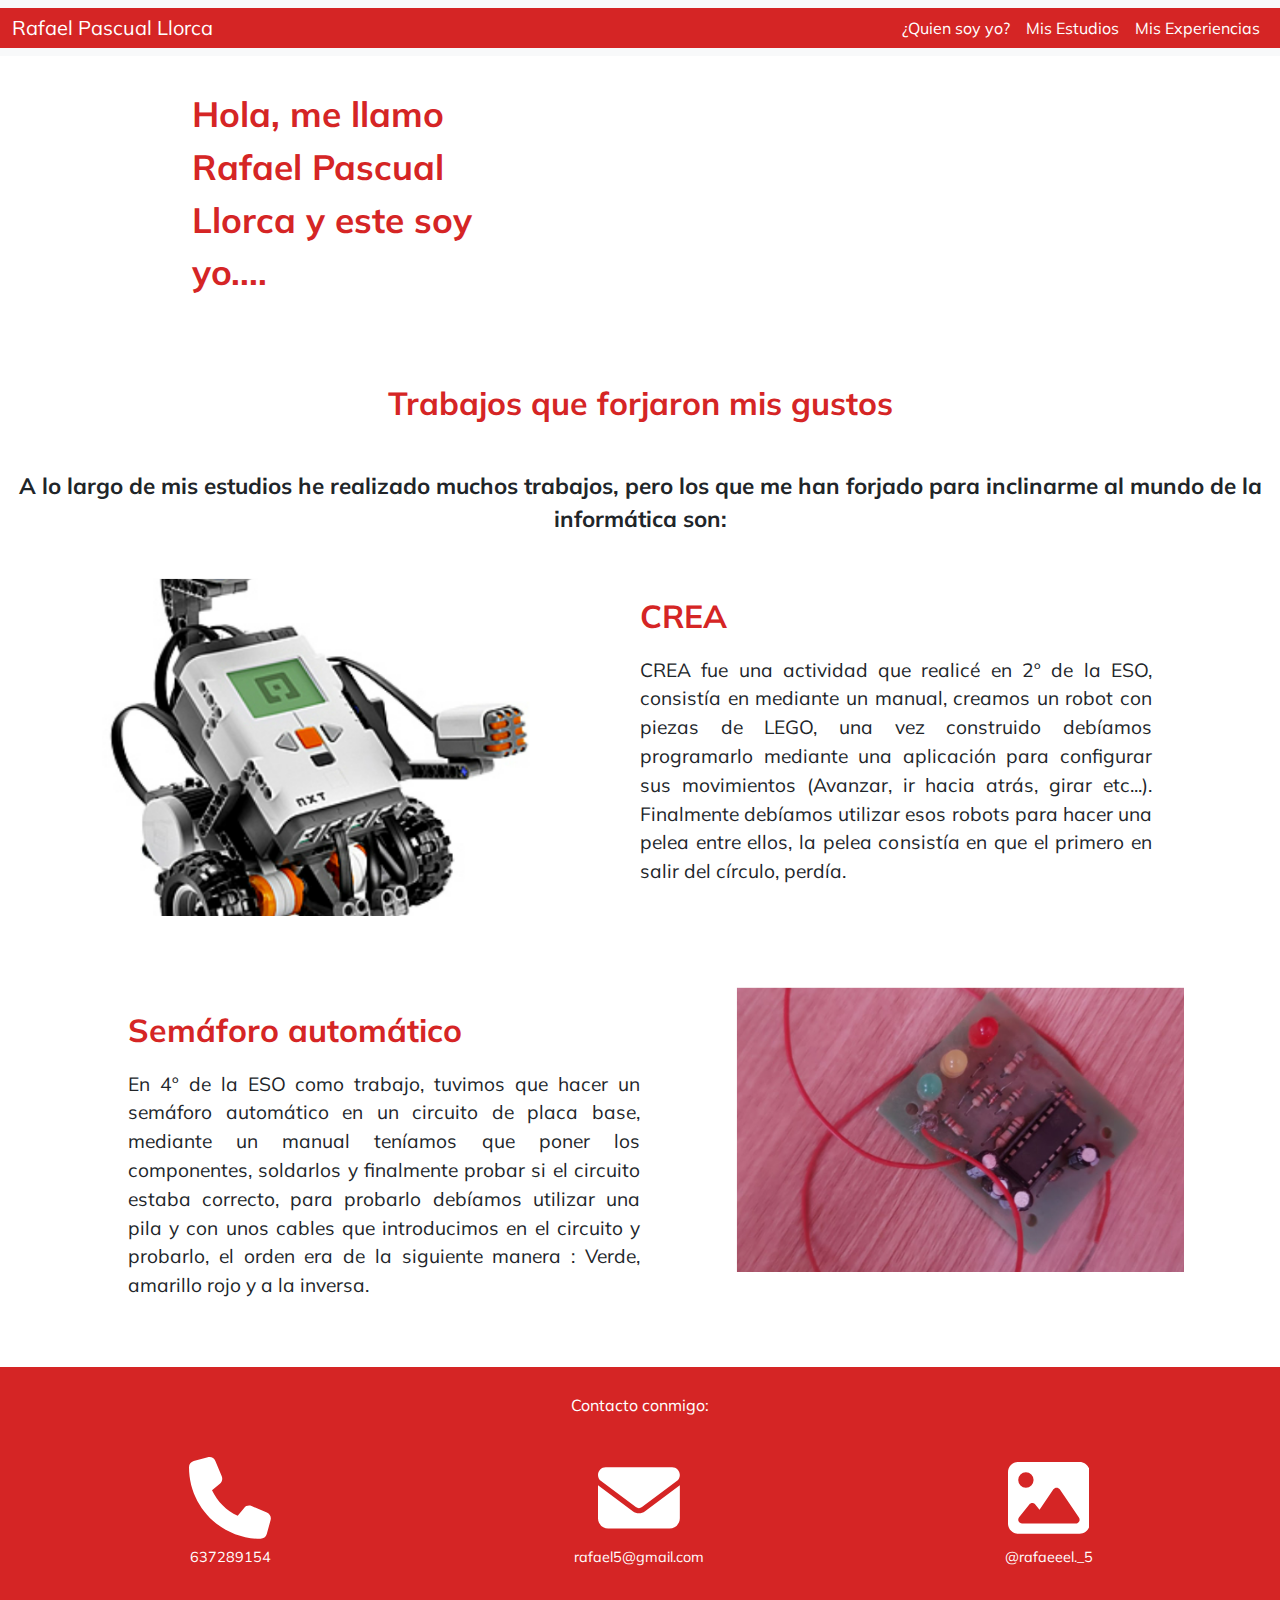
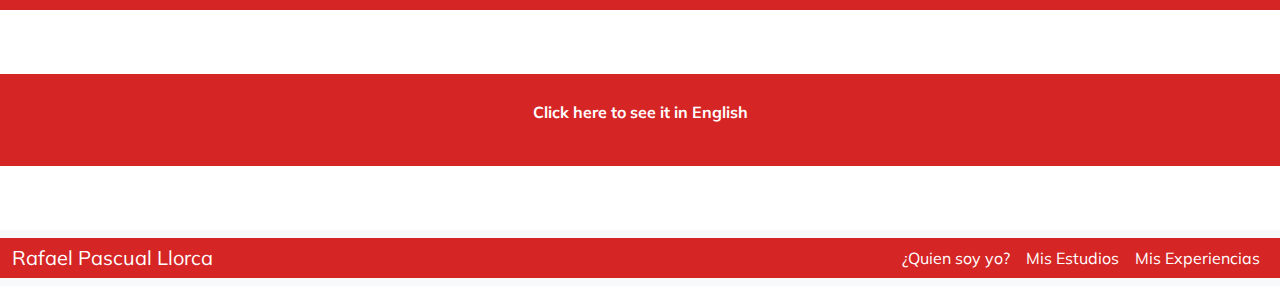
<file: index.html>
<!DOCTYPE html>
<html lang="en">
<head>
    <meta charset="UTF-8">
    <meta name="viewport" content="width=device-width, initial-scale=1.0">
    <title>Rafael Pascual Llorca</title>
    <link href="https://cdn.jsdelivr.net/npm/bootstrap@5.3.3/dist/css/bootstrap.min.css" rel="stylesheet" integrity="sha384-QWTKZyjpPEjISv5WaRU9OFeRpok6YctnYmDr5pNlyT2bRjXh0JMhjY6hW+ALEwIH" crossorigin="anonymous">
    <link rel="stylesheet" href="./css/estils.css">
    <link rel="icon" href="./img/imatge_1.png">
</head>
<body>
    <script src="https://cdn.jsdelivr.net/npm/bootstrap@5.3.3/dist/js/bootstrap.bundle.min.js" integrity="sha384-YvpcrYf0tY3lHB60NNkmXc5s9fDVZLESaAA55NDzOxhy9GkcIdslK1eN7N6jIeHz" crossorigin="anonymous"></script>
    <section class="navegacion">
        <nav class="navbar navbar-expand-lg bg-body-tertiary">
            <div class="container-fluid" id="navegacion">
              <a class="navbar-brand" href="./index.html" id="rafa">Rafael Pascual Llorca</a>
              <button class="navbar-toggler" type="button" data-bs-toggle="collapse" data-bs-target="#navbarNavAltMarkup" aria-controls="navbarNavAltMarkup" aria-expanded="false" aria-label="Toggle navigation">
                <span class="navbar-toggler-icon"></span>
              </button>
              <div id="navegacion_secundaria">
                <div class="collapse navbar-collapse" id="navbarNavAltMarkup">
                    <div class="navbar-nav">
                      <a class="nav-link active" aria-current="page" href="./index.html" id="inicio">¿Quien soy yo?</a>
                      <a class="nav-link" href="./view/estudis.html" id="estudios">Mis Estudios</a>
                      <a class="nav-link" href="./view/experiencia.html" id="experiencia">Mis Experiencias</a>
                    </div>
                </div>
              </div>
            </div>
        </nav>
    </section>
    <section class="introduccion">
        <div class="intro_1">
            <p class="soyrafa"><strong>Hola, me llamo Rafael Pascual Llorca y este soy yo....</strong></p>
        </div>
        <div class="intro_2">
            <iframe src="https://www.youtube.com/embed/xoR4dw8NJAI" title="Video de presentación" frameborder="0" allow="accelerometer; autoplay; clipboard-write; encrypted-media; gyroscope; picture-in-picture; web-share" referrerpolicy="strict-origin-when-cross-origin" allowfullscreen class="video"></iframe>
        </div>
    </section>
    <section class="gustos">
        <p class="titulo"><strong>Trabajos que forjaron mis gustos</strong></p>
        <p class="descripcion"><strong>A lo largo de mis estudios he realizado muchos trabajos, pero los que me han forjado para inclinarme al mundo de la informática son:</strong></p>
        <div class="flex">
            <article class="gustos_1">
                <img src="./img/imatge_2.png" alt="Imagen no disponible" class="imagen">
            </article>
            <article class="gustos_2">
                <p class="titgustos"><strong>CREA</strong></p>
                <p class="txtgustos">CREA fue una actividad que realicé en 2º de la ESO, consistía en mediante un manual, creamos un robot con piezas de LEGO, una vez construido debíamos programarlo mediante una aplicación para configurar sus movimientos (Avanzar, ir hacia atrás, girar etc...). Finalmente debíamos  utilizar esos robots para hacer una pelea entre ellos, la pelea consistía en que el primero en salir del círculo, perdía.</p>
            </article>
        </div>
        <div class="flexup">
            <article class="gustos_3">
                <p class="titgustos"><strong>Semáforo automático</strong></p>
                <p class="txtgustos">En 4º de la ESO como trabajo, tuvimos que hacer un semáforo automático en un circuito de placa base, mediante un manual teníamos que poner los componentes, soldarlos y finalmente probar si el circuito estaba correcto, para probarlo debíamos utilizar una pila y con unos cables que introducimos en el circuito y probarlo, el orden era de la siguiente manera : Verde, amarillo rojo y a la inversa.</p>
            </article>
            <article class="gustos_4">
                <img src="./img/imatge_3.png" alt="Imagen no disponible" class="imagen">
            </article>
        </div>
    </section>
    <section class="fondorojo">
        <p class="txtblanc">Contacto conmigo:</p>
        <div class="contacto">
            <div class="cnt">
                <div class="cnt_1">
                    <svg xmlns="http://www.w3.org/2000/svg" viewBox="0 0 512 512" class="icono"><!--!Font Awesome Free 6.5.2 by @fontawesome - https://fontawesome.com License - https://fontawesome.com/license/free Copyright 2024 Fonticons, Inc.--><path fill="#ffffff" d="M164.9 24.6c-7.7-18.6-28-28.5-47.4-23.2l-88 24C12.1 30.2 0 46 0 64C0 311.4 200.6 512 448 512c18 0 33.8-12.1 38.6-29.5l24-88c5.3-19.4-4.6-39.7-23.2-47.4l-96-40c-16.3-6.8-35.2-2.1-46.3 11.6L304.7 368C234.3 334.7 177.3 277.7 144 207.3L193.3 167c13.7-11.2 18.4-30 11.6-46.3l-40-96z"/></svg>
                </div>
                <div class="cnt_2">
                    <p>637289154</p>
                </div>
            </div>
            <div class="cnt">
                <div class="cnt_1">
                    <svg xmlns="http://www.w3.org/2000/svg" viewBox="0 0 512 512" class="icono"><!--!Font Awesome Free 6.5.2 by @fontawesome - https://fontawesome.com License - https://fontawesome.com/license/free Copyright 2024 Fonticons, Inc.--><path fill="#ffffff" d="M48 64C21.5 64 0 85.5 0 112c0 15.1 7.1 29.3 19.2 38.4L236.8 313.6c11.4 8.5 27 8.5 38.4 0L492.8 150.4c12.1-9.1 19.2-23.3 19.2-38.4c0-26.5-21.5-48-48-48H48zM0 176V384c0 35.3 28.7 64 64 64H448c35.3 0 64-28.7 64-64V176L294.4 339.2c-22.8 17.1-54 17.1-76.8 0L0 176z"/></svg>
                </div>
                <div class="cnt_2">
                    <p>rafael5@gmail.com</p>
                </div>
            </div>
            <div class="cnt">
                <div class="cnt_1">
                    <svg xmlns="http://www.w3.org/2000/svg" viewBox="0 0 512 512" class="icono"><!--!Font Awesome Free 6.5.2 by @fontawesome - https://fontawesome.com License - https://fontawesome.com/license/free Copyright 2024 Fonticons, Inc.--><path fill="#ffffff" d="M0 96C0 60.7 28.7 32 64 32H448c35.3 0 64 28.7 64 64V416c0 35.3-28.7 64-64 64H64c-35.3 0-64-28.7-64-64V96zM323.8 202.5c-4.5-6.6-11.9-10.5-19.8-10.5s-15.4 3.9-19.8 10.5l-87 127.6L170.7 297c-4.6-5.7-11.5-9-18.7-9s-14.2 3.3-18.7 9l-64 80c-5.8 7.2-6.9 17.1-2.9 25.4s12.4 13.6 21.6 13.6h96 32H424c8.9 0 17.1-4.9 21.2-12.8s3.6-17.4-1.4-24.7l-120-176zM112 192a48 48 0 1 0 0-96 48 48 0 1 0 0 96z"/></svg>
                </div>
                <div class="cnt_2">
                    <p>@rafaeeel._5</p>
                </div>
            </div>
        </div>
    </section>
    <section class="fondorojo">
        <a href="./view/en/index_en.html" class="link"><strong>Click here to see it in English</p></strong></a> 
    </section>
    <footer class="navegacion">
        <nav class="navbar navbar-expand-lg bg-body-tertiary">
            <div class="container-fluid" id="navegacion">
              <a class="navbar-brand" href="./index.html" id="rafa">Rafael Pascual Llorca</a>
              <button class="navbar-toggler" type="button" data-bs-toggle="collapse" data-bs-target="#navbarNavAltMarkup" aria-controls="navbarNavAltMarkup" aria-expanded="false" aria-label="Toggle navigation">
                <span class="navbar-toggler-icon"></span>
              </button>
              <div id="navegacion_secundaria">
                <div class="collapse navbar-collapse" id="navbarNavAltMarkup">
                    <div class="navbar-nav">
                      <a class="nav-link active" aria-current="page" href="./index.html" id="inicio">¿Quien soy yo?</a>
                      <a class="nav-link" href="./view/estudis.html" id="estudios">Mis Estudios</a>
                      <a class="nav-link" href="./view/experiencia.html" id="experiencia">Mis Experiencias</a>
                    </div>
                </div>
              </div>
            </div>
        </nav>
    </footer>
</body>
</html>
</file>
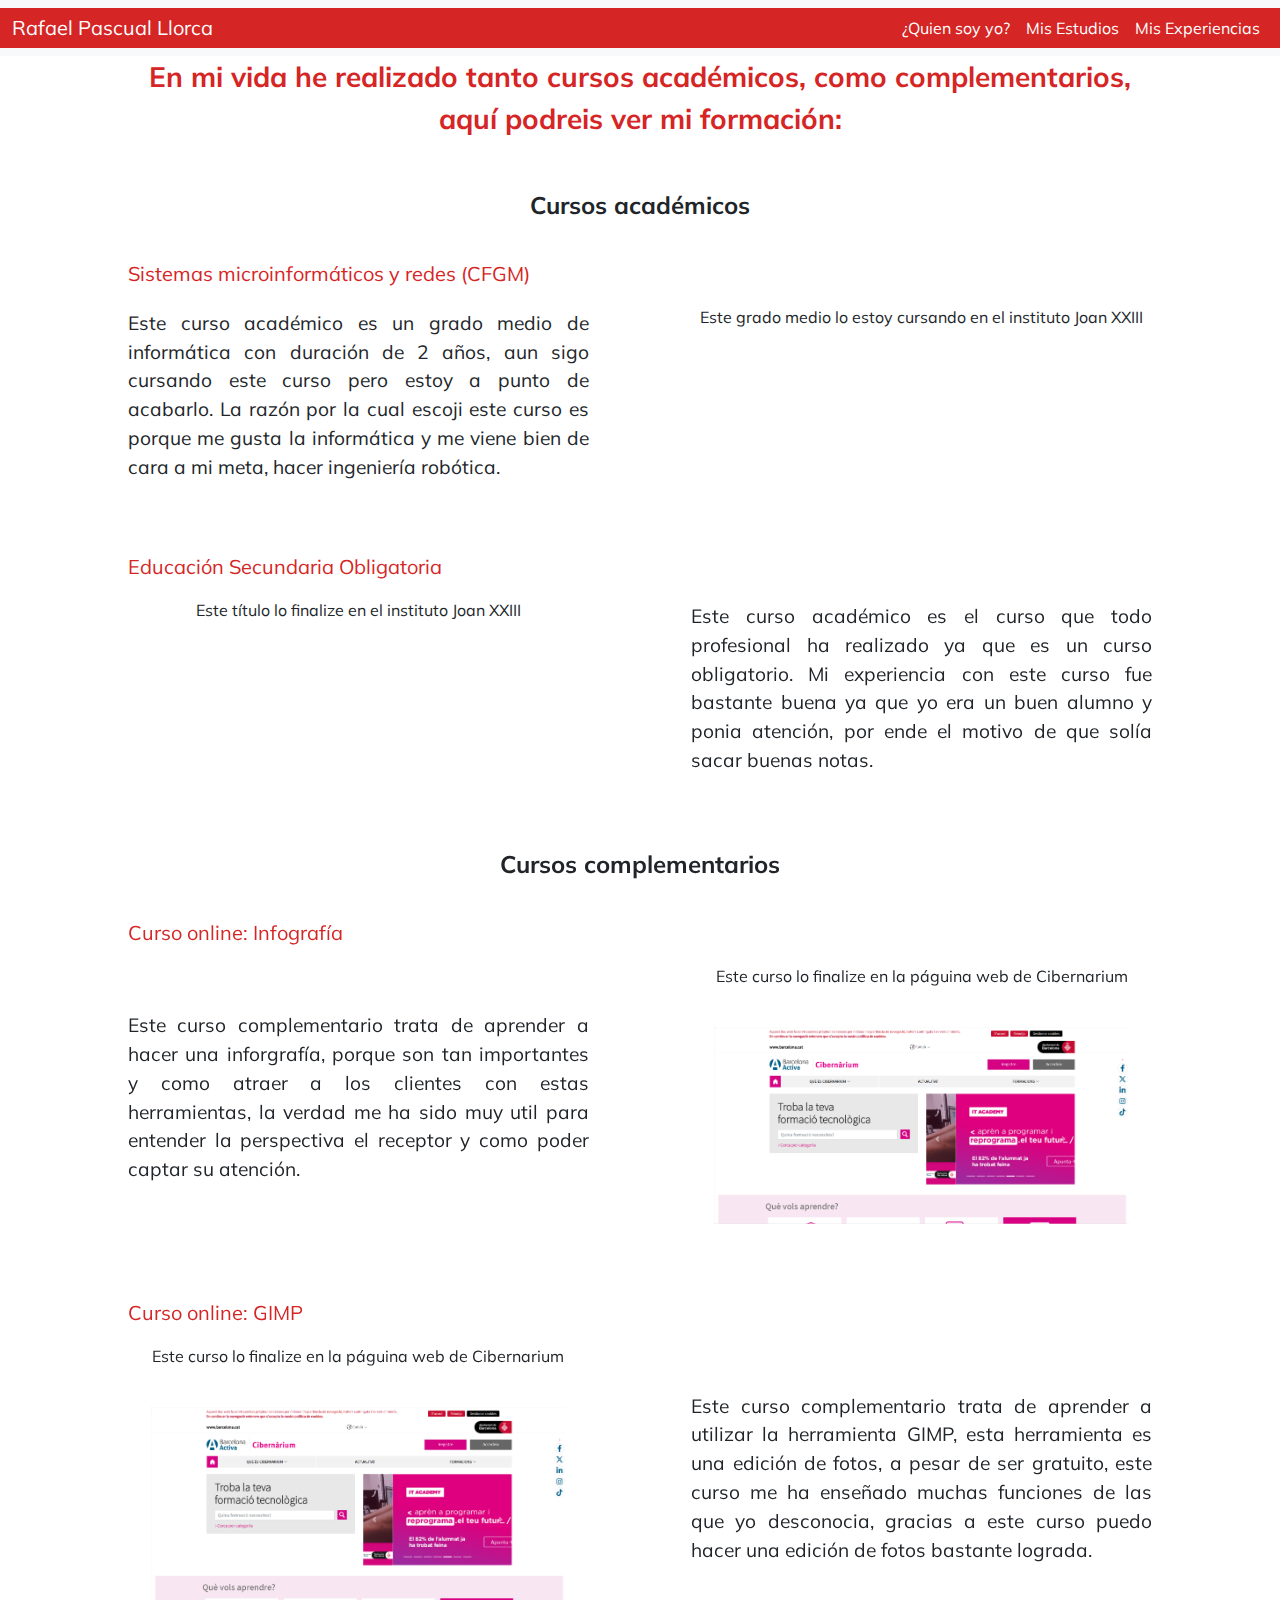
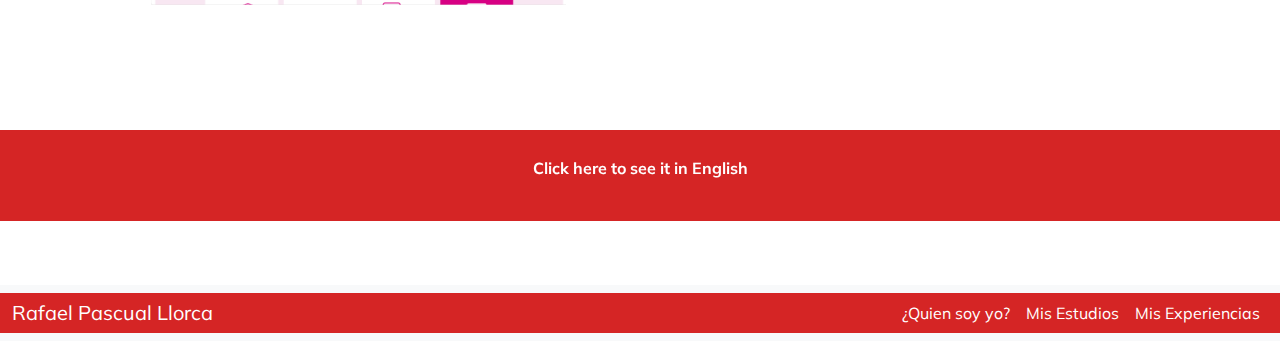
<file: view/estudis.html>
<!DOCTYPE html>
<html lang="en">
<head>
    <meta charset="UTF-8">
    <meta name="viewport" content="width=device-width, initial-scale=1.0">
    <title>Estudios</title>
    <link href="https://cdn.jsdelivr.net/npm/bootstrap@5.3.3/dist/css/bootstrap.min.css" rel="stylesheet" integrity="sha384-QWTKZyjpPEjISv5WaRU9OFeRpok6YctnYmDr5pNlyT2bRjXh0JMhjY6hW+ALEwIH" crossorigin="anonymous">
    <link rel="stylesheet" href="../css/estils.css">
    <link rel="icon" href="../img/imatge_1.png">
</head>
<body>
    <script src="https://cdn.jsdelivr.net/npm/bootstrap@5.3.3/dist/js/bootstrap.bundle.min.js" integrity="sha384-YvpcrYf0tY3lHB60NNkmXc5s9fDVZLESaAA55NDzOxhy9GkcIdslK1eN7N6jIeHz" crossorigin="anonymous"></script>
    <section class="navegacion">
        <nav class="navbar navbar-expand-lg bg-body-tertiary">
            <div class="container-fluid" id="navegacion">
              <a class="navbar-brand" href="../index.html" id="rafa">Rafael Pascual Llorca</a>
              <button class="navbar-toggler" type="button" data-bs-toggle="collapse" data-bs-target="#navbarNavAltMarkup" aria-controls="navbarNavAltMarkup" aria-expanded="false" aria-label="Toggle navigation">
                <span class="navbar-toggler-icon"></span>
              </button>
              <div id="navegacion_secundaria">
                <div class="collapse navbar-collapse" id="navbarNavAltMarkup">
                    <div class="navbar-nav">
                      <a class="nav-link active" aria-current="page" href="../index.html" id="inicio">¿Quien soy yo?</a>
                      <a class="nav-link" href="../view/estudis.html" id="estudios">Mis Estudios</a>
                      <a class="nav-link" href="../view/experiencia.html" id="experiencia">Mis Experiencias</a>
                    </div>
                </div>
              </div>
            </div>
        </nav>
    </section>
    <section class="estudios">
          <p class="introestudios"><strong>En mi vida he realizado tanto cursos académicos, como complementarios, aquí podreis ver mi formación:</strong></p>
          <div class="academicos">
            <p class="cursos"><strong>Cursos académicos</strong></p>
            <p class="cursos_2">Sistemas microinformáticos y redes (CFGM)</p>
            <div class="smx">
              <div class="smx_1">
              <p>Este curso académico es un grado medio de informática con duración de 2 años, aun sigo cursando este curso pero estoy a punto de acabarlo. La razón por la cual escoji este curso es porque me gusta la informática y me viene bien de cara a mi meta, hacer ingeniería robótica.</p>
              </div>
              <div class="smx_2">
                <p>Este grado medio lo estoy cursando en el instituto Joan XXIII</p>
                <div>
                  <iframe src="https://www.google.com/maps/embed?pb=!1m18!1m12!1m3!1d2995.1128636251724!2d2.1047222755977004!3d41.34990049832023!2m3!1f0!2f0!3f0!3m2!1i1024!2i768!4f13.1!3m3!1m2!1s0x12a498d64bd023fd%3A0x26089fc39cb352a3!2sJesuitas%20Bellvitge%20-%20Centro%20de%20Estudios%20Joan%20XXIII!5e0!3m2!1sca!2ses!4v1714637153786!5m2!1sca!2ses" class="mapsjoan23" style="border:0;" allowfullscreen="" loading="lazy" referrerpolicy="no-referrer-when-downgrade"></iframe>
                </div>
              </div>
            </div>
          </div>
          <p class="cursos_2">Educación Secundaria Obligatoria</p>
          <div class="eso">
            <div class="eso_1">
              <p>Este título lo finalize en el instituto Joan XXIII</p>
              <div>
                <iframe src="https://www.google.com/maps/embed?pb=!1m18!1m12!1m3!1d2995.1128636251724!2d2.1047222755977004!3d41.34990049832023!2m3!1f0!2f0!3f0!3m2!1i1024!2i768!4f13.1!3m3!1m2!1s0x12a498d64bd023fd%3A0x26089fc39cb352a3!2sJesuitas%20Bellvitge%20-%20Centro%20de%20Estudios%20Joan%20XXIII!5e0!3m2!1sca!2ses!4v1714637153786!5m2!1sca!2ses" class="mapsjoan23" style="border:0;" allowfullscreen="" loading="lazy" referrerpolicy="no-referrer-when-downgrade"></iframe>
              </div>
            </div>
            <div class="eso_2">
              <p>Este curso académico es el curso que todo profesional ha realizado ya que es un curso obligatorio. Mi experiencia con este curso fue bastante buena ya que yo era un buen alumno y ponia atención, por ende el motivo de que solía sacar buenas notas.</p>
            </div>
          </div>
          <div class="complementarios">
            <p class="cursos"><strong>Cursos complementarios</strong></p>
            <p class="cursos_2">Curso online: Infografía</p>
            <div class="infografia">
              <div class="infografia_1">
                <p>Este curso complementario trata de aprender a hacer una inforgrafía, porque son tan importantes y como atraer a los clientes con estas herramientas, la verdad me ha sido muy util para entender la perspectiva el receptor y como poder captar su atención.</p>
              </div>
              <div class="infografia_2">
                <p>Este curso lo finalize en la páguina web de Cibernarium</p>
                <div class="cibernaruim">
                  <a href="https://cibernarium.barcelonactiva.cat/" target="_blank"><img src="../img/imatge_4.png" alt="No disponible" class="imgciber"></a>
                </div>
              </div>
            </div>
          </div>
          <p class="cursos_2">Curso online: GIMP</p>
          <div class="gimp">
            <div class="gimp_1">
              <p>Este curso lo finalize en la páguina web de Cibernarium</p>
              <div class="cibernaruim">
                <a href="https://cibernarium.barcelonactiva.cat/" target="_blank"><img src="../img/imatge_4.png" alt="No disponible" class="imgciber"></a>
              </div>
            </div>
            <div class="gimp_2">
              <p>Este curso complementario trata de aprender a utilizar la herramienta GIMP, esta herramienta es una edición de fotos, a pesar de ser gratuito, este curso me ha enseñado muchas funciones de las que yo desconocia, gracias a este curso puedo hacer una edición de fotos bastante lograda.</p>
            </div>
          </div>
    </section>
    <section class="fondorojo">
      <a href="../view/en/education.html" class="link"><strong>Click here to see it in English</p></strong></a> 
  </section>
  <footer class="navegacion">
    <nav class="navbar navbar-expand-lg bg-body-tertiary">
        <div class="container-fluid" id="navegacion">
          <a class="navbar-brand" href="../index.html" id="rafa">Rafael Pascual Llorca</a>
          <button class="navbar-toggler" type="button" data-bs-toggle="collapse" data-bs-target="#navbarNavAltMarkup" aria-controls="navbarNavAltMarkup" aria-expanded="false" aria-label="Toggle navigation">
            <span class="navbar-toggler-icon"></span>
          </button>
          <div id="navegacion_secundaria">
            <div class="collapse navbar-collapse" id="navbarNavAltMarkup">
                <div class="navbar-nav">
                  <a class="nav-link active" aria-current="page" href="../index.html" id="inicio">¿Quien soy yo?</a>
                  <a class="nav-link" href="../view/estudis.html" id="estudios">Mis Estudios</a>
                  <a class="nav-link" href="../view/experiencia.html" id="experiencia">Mis Experiencias</a>
                </div>
            </div>
          </div>
        </div>
    </nav>
  </footer>
</body>
</html>
</file>
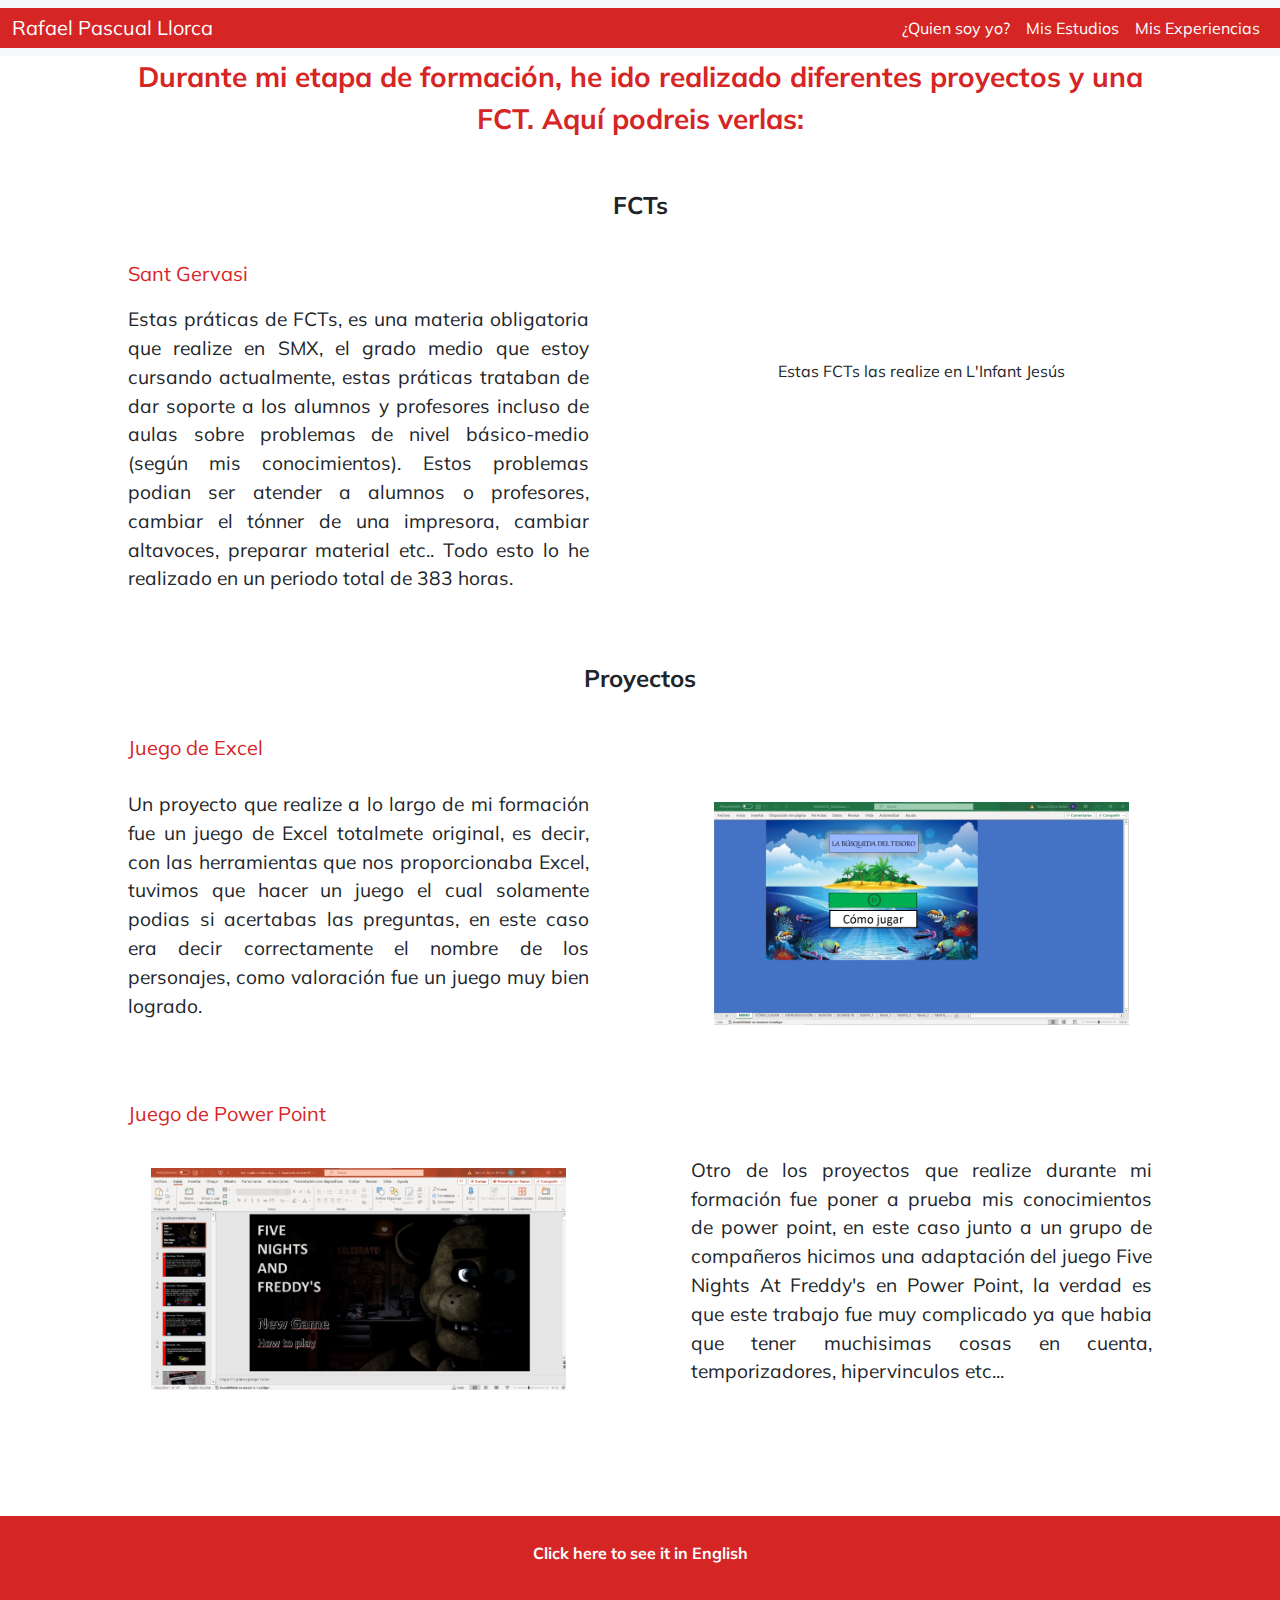
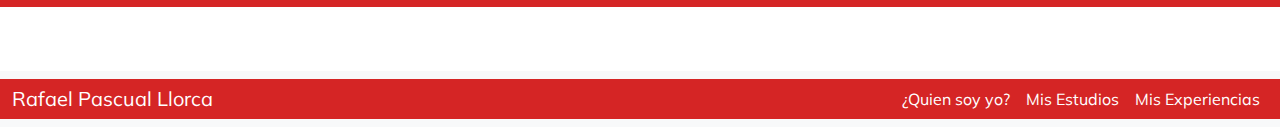
<file: view/experiencia.html>
<!DOCTYPE html>
<html lang="en">
<head>
    <meta charset="UTF-8">
    <meta name="viewport" content="width=device-width, initial-scale=1.0">
    <title>Experiencias</title>
    <link href="https://cdn.jsdelivr.net/npm/bootstrap@5.3.3/dist/css/bootstrap.min.css" rel="stylesheet" integrity="sha384-QWTKZyjpPEjISv5WaRU9OFeRpok6YctnYmDr5pNlyT2bRjXh0JMhjY6hW+ALEwIH" crossorigin="anonymous">
    <link rel="stylesheet" href="../css/estils.css">
    <link rel="icon" href="../img/imatge_1.png">
</head>
<body>
    <script src="https://cdn.jsdelivr.net/npm/bootstrap@5.3.3/dist/js/bootstrap.bundle.min.js" integrity="sha384-YvpcrYf0tY3lHB60NNkmXc5s9fDVZLESaAA55NDzOxhy9GkcIdslK1eN7N6jIeHz" crossorigin="anonymous"></script>
    <section class="navegacion">
        <nav class="navbar navbar-expand-lg bg-body-tertiary">
            <div class="container-fluid" id="navegacion">
              <a class="navbar-brand" href="../index.html" id="rafa">Rafael Pascual Llorca</a>
              <button class="navbar-toggler" type="button" data-bs-toggle="collapse" data-bs-target="#navbarNavAltMarkup" aria-controls="navbarNavAltMarkup" aria-expanded="false" aria-label="Toggle navigation">
                <span class="navbar-toggler-icon"></span>
              </button>
              <div id="navegacion_secundaria">
                <div class="collapse navbar-collapse" id="navbarNavAltMarkup">
                    <div class="navbar-nav">
                      <a class="nav-link active" aria-current="page" href="../index.html" id="inicio">¿Quien soy yo?</a>
                      <a class="nav-link" href="../view/estudis.html" id="estudios">Mis Estudios</a>
                      <a class="nav-link" href="../view/experiencia.html" id="experiencia">Mis Experiencias</a>
                    </div>
                </div>
              </div>
            </div>
        </nav>
    </section>
    <section class="estudios">
          <p class="introestudios"><strong>Durante mi etapa de formación, he ido realizado diferentes proyectos y una FCT. Aquí podreis verlas:</strong></p>
          <div class="academicos">
            <p class="cursos"><strong>FCTs</strong></p>
            <p class="cursos_2">Sant Gervasi</p>
            <div class="smx">
              <div class="smx_1">
              <p>Estas práticas de FCTs, es una materia obligatoria que realize en SMX, el grado medio que estoy cursando actualmente, estas práticas trataban de dar soporte a los alumnos y profesores  incluso de aulas sobre problemas de nivel básico-medio (según mis conocimientos). Estos problemas podian ser atender a alumnos o profesores, cambiar el tónner de una impresora, cambiar altavoces, preparar material etc.. Todo esto lo he realizado en un periodo total de 383 horas.</p>
              </div>
              <div class="smx_2">
                <p>Estas FCTs las realize en L'Infant Jesús</p>
                <div>
                    <iframe src="https://www.google.com/maps/embed?pb=!1m18!1m12!1m3!1d2992.9537312540047!2d2.1470491758073367!3d41.396811171298665!2m3!1f0!2f0!3f0!3m2!1i1024!2i768!4f13.1!3m3!1m2!1s0x12a4a29ebbc0255f%3A0xed736df3f5ec3ccd!2sJesu%C3%AFtes%20Sant%20Gervasi%20-%20Infant%20Jes%C3%BAs!5e0!3m2!1sca!2ses!4v1714667838619!5m2!1sca!2ses" style="border:0;" allowfullscreen="" loading="lazy" referrerpolicy="no-referrer-when-downgrade" class="mapsjoan23"></iframe>
                </div>
              </div>
            </div>
          </div>
          <div class="complementarios">
            <p class="cursos"><strong>Proyectos</strong></p>
            <p class="cursos_2">Juego de Excel</p>
            <div class="infografia">
              <div class="infografia_1">
                <p>Un proyecto que realize a lo largo de mi formación fue un juego de Excel totalmete original, es decir, con las herramientas que nos proporcionaba Excel, tuvimos que hacer un juego el cual solamente podias si acertabas las preguntas, en este caso era decir correctamente el nombre de los personajes, como valoración fue un juego muy bien logrado. </p>
              </div>
              <div class="infografia_2">
                <div class="cibernaruim">
                  <img src="../img/imatge_6.png" alt="No disponible" class="imgciber">
                </div>
              </div>
            </div>
          </div>
          <p class="cursos_2">Juego de Power Point</p>
          <div class="gimp">
            <div class="gimp_1">
              <div class="cibernaruim">
                <img src="../img/imatge_5.png" alt="No disponible" class="imgciber">
              </div>
            </div>
            <div class="gimp_2">
              <p>Otro de los proyectos que realize durante mi formación fue poner a prueba mis conocimientos de power point, en este caso junto a un grupo de compañeros hicimos una adaptación del juego Five Nights At Freddy's en Power Point, la verdad es que este trabajo fue muy complicado ya que habia que tener muchisimas cosas en cuenta, temporizadores, hipervinculos etc...</p>
            </div>
          </div>
    </section>
    <section class="fondorojo">
      <a href="../view/en/experience.html" class="link"><strong>Click here to see it in English</p></strong></a> 
  </section>
  <footer class="navegacion">
    <nav class="navbar navbar-expand-lg bg-body-tertiary">
        <div class="container-fluid" id="navegacion">
          <a class="navbar-brand" href="../index.html" id="rafa">Rafael Pascual Llorca</a>
          <button class="navbar-toggler" type="button" data-bs-toggle="collapse" data-bs-target="#navbarNavAltMarkup" aria-controls="navbarNavAltMarkup" aria-expanded="false" aria-label="Toggle navigation">
            <span class="navbar-toggler-icon"></span>
          </button>
          <div id="navegacion_secundaria">
            <div class="collapse navbar-collapse" id="navbarNavAltMarkup">
                <div class="navbar-nav">
                  <a class="nav-link active" aria-current="page" href="../index.html" id="inicio">¿Quien soy yo?</a>
                  <a class="nav-link" href="../view/estudis.html" id="estudios">Mis Estudios</a>
                  <a class="nav-link" href="../view/experiencia.html" id="experiencia">Mis Experiencias</a>
                </div>
            </div>
          </div>
        </div>
    </nav>
  </footer>
</body>
</html>
</file>
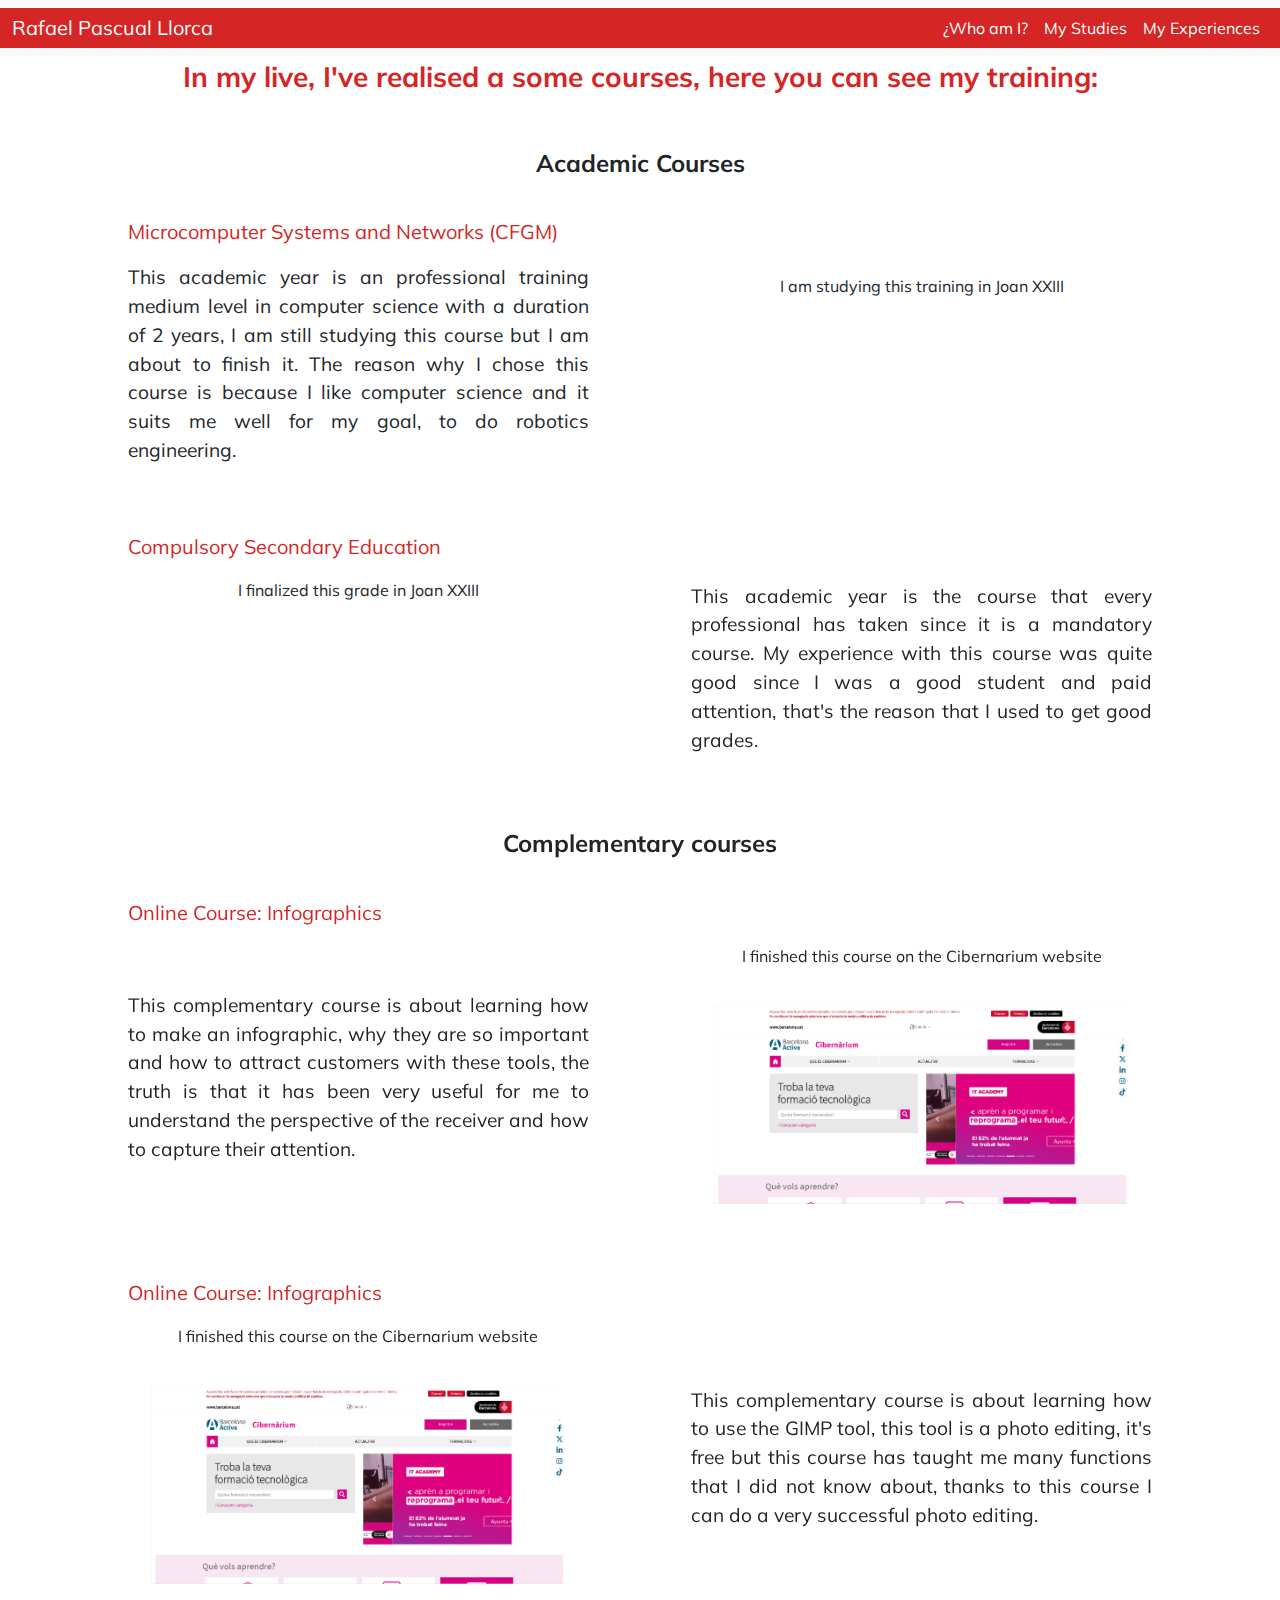
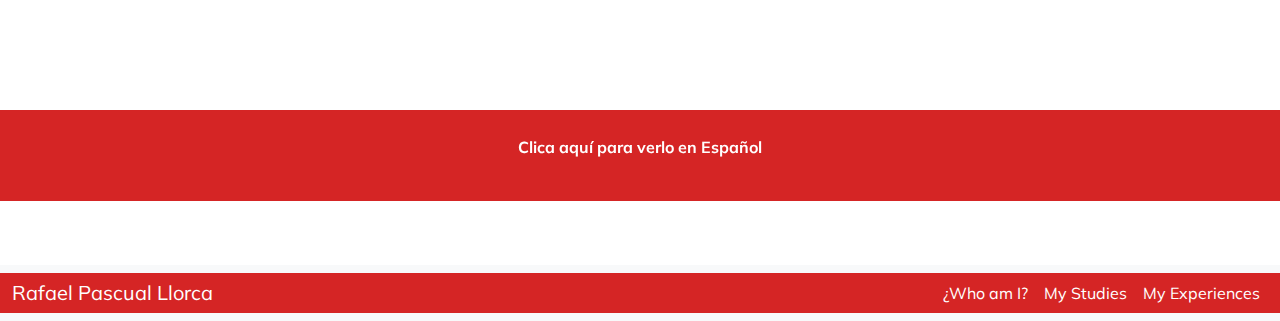
<file: view/en/education.html>
<!DOCTYPE html>
<html lang="en">
<head>
    <meta charset="UTF-8">
    <meta name="viewport" content="width=device-width, initial-scale=1.0">
    <title>Education</title>
    <link href="https://cdn.jsdelivr.net/npm/bootstrap@5.3.3/dist/css/bootstrap.min.css" rel="stylesheet" integrity="sha384-QWTKZyjpPEjISv5WaRU9OFeRpok6YctnYmDr5pNlyT2bRjXh0JMhjY6hW+ALEwIH" crossorigin="anonymous">
    <link rel="stylesheet" href="../../css/estils.css">
    <link rel="icon" href="../../img/imatge_1.png">
</head>
<body>
    <script src="https://cdn.jsdelivr.net/npm/bootstrap@5.3.3/dist/js/bootstrap.bundle.min.js" integrity="sha384-YvpcrYf0tY3lHB60NNkmXc5s9fDVZLESaAA55NDzOxhy9GkcIdslK1eN7N6jIeHz" crossorigin="anonymous"></script>
    <section class="navegacion">
        <nav class="navbar navbar-expand-lg bg-body-tertiary">
            <div class="container-fluid" id="navegacion">
              <a class="navbar-brand" href="./index_en.html" id="rafa">Rafael Pascual Llorca</a>
              <button class="navbar-toggler" type="button" data-bs-toggle="collapse" data-bs-target="#navbarNavAltMarkup" aria-controls="navbarNavAltMarkup" aria-expanded="false" aria-label="Toggle navigation">
                <span class="navbar-toggler-icon"></span>
              </button>
              <div id="navegacion_secundaria">
                <div class="collapse navbar-collapse" id="navbarNavAltMarkup">
                    <div class="navbar-nav">
                      <a class="nav-link active" aria-current="page" href="../en/index_en.html" id="inicio">¿Who am I?</a>
                      <a class="nav-link" href="../../view/en/education.html" id="estudios">My Studies</a>
                      <a class="nav-link" href="../../view/en/experience.html" id="experiencia">My Experiences</a>
                    </div>
                </div>
              </div>
            </div>
        </nav>
    </section>
    <section class="estudios">
          <p class="introestudios"><strong>In my live, I've realised a some courses, here you can see my training:</strong></p>
          <div class="academicos">
            <p class="cursos"><strong>Academic Courses</strong></p>
            <p class="cursos_2">Microcomputer Systems and Networks (CFGM)</p>
            <div class="smx">
              <div class="smx_1">
              <p>This academic year is an professional training medium level in computer science with a duration of 2 years, I am still studying this course but I am about to finish it. The reason why I chose this course is because I like computer science and it suits me well for my goal, to do robotics engineering.</p>
              </div>
              <div class="smx_2">
                <p>I am studying this training in Joan XXIII</p>
                <div>
                  <iframe src="https://www.google.com/maps/embed?pb=!1m18!1m12!1m3!1d2995.1128636251724!2d2.1047222755977004!3d41.34990049832023!2m3!1f0!2f0!3f0!3m2!1i1024!2i768!4f13.1!3m3!1m2!1s0x12a498d64bd023fd%3A0x26089fc39cb352a3!2sJesuitas%20Bellvitge%20-%20Centro%20de%20Estudios%20Joan%20XXIII!5e0!3m2!1sca!2ses!4v1714637153786!5m2!1sca!2ses" class="mapsjoan23" style="border:0;" allowfullscreen="" loading="lazy" referrerpolicy="no-referrer-when-downgrade"></iframe>
                </div>
              </div>
            </div>
          </div>
          <p class="cursos_2">Compulsory Secondary Education</p>
          <div class="eso">
            <div class="eso_1">
              <p>I finalized this grade in Joan XXIII</p>
              <div>
                <iframe src="https://www.google.com/maps/embed?pb=!1m18!1m12!1m3!1d2995.1128636251724!2d2.1047222755977004!3d41.34990049832023!2m3!1f0!2f0!3f0!3m2!1i1024!2i768!4f13.1!3m3!1m2!1s0x12a498d64bd023fd%3A0x26089fc39cb352a3!2sJesuitas%20Bellvitge%20-%20Centro%20de%20Estudios%20Joan%20XXIII!5e0!3m2!1sca!2ses!4v1714637153786!5m2!1sca!2ses" class="mapsjoan23" style="border:0;" allowfullscreen="" loading="lazy" referrerpolicy="no-referrer-when-downgrade"></iframe>
              </div>
            </div>
            <div class="eso_2">
              <p>This academic year is the course that every professional has taken since it is a mandatory course. My experience with this course was quite good since I was a good student and paid attention, that's the reason that I used to get good grades.</p>
            </div>
          </div>
          <div class="complementarios">
            <p class="cursos"><strong>Complementary courses</strong></p>
            <p class="cursos_2">Online Course: Infographics</p>
            <div class="infografia">
              <div class="infografia_1">
                <p>This complementary course is about learning how to make an infographic, why they are so important and how to attract customers with these tools, the truth is that it has been very useful for me to understand the perspective of the receiver and how to capture their attention.</p>
              </div>
              <div class="infografia_2">
                <p>I finished this course on the Cibernarium website</p>
                <div class="cibernaruim">
                  <a href="https://cibernarium.barcelonactiva.cat/" target="_blank"><img src="../../img/imatge_4.png" alt="No disponible" class="imgciber"></a>
                </div>
              </div>
            </div>
          </div>
          <p class="cursos_2">Online Course: Infographics</p>
          <div class="gimp">
            <div class="gimp_1">
              <p>I finished this course on the Cibernarium website</p>
              <div class="cibernaruim">
                <a href="https://cibernarium.barcelonactiva.cat/" target="_blank"><img src="../../img/imatge_4.png" alt="No disponible" class="imgciber"></a>
              </div>
            </div>
            <div class="gimp_2">
              <p>This complementary course is about learning how to use the GIMP tool, this tool is a photo editing, it's free but this course has taught me many functions that I did not know about, thanks to this course I can do a very successful photo editing.</p>
            </div>
          </div>
    </section>
  <section class="fondorojo">
    <a href="../estudis.html" class="link"><strong>Clica aquí para verlo en Español</p></strong></a> 
  </section>
  <footer class="navegacion">
    <nav class="navbar navbar-expand-lg bg-body-tertiary">
        <div class="container-fluid" id="navegacion">
          <a class="navbar-brand" href="../en/index_en.html" id="rafa">Rafael Pascual Llorca</a>
          <button class="navbar-toggler" type="button" data-bs-toggle="collapse" data-bs-target="#navbarNavAltMarkup" aria-controls="navbarNavAltMarkup" aria-expanded="false" aria-label="Toggle navigation">
            <span class="navbar-toggler-icon"></span>
          </button>
          <div id="navegacion_secundaria">
            <div class="collapse navbar-collapse" id="navbarNavAltMarkup">
                <div class="navbar-nav">
                  <a class="nav-link active" aria-current="page" href="../en/index_en.html" id="inicio">¿Who am I?</a>
                  <a class="nav-link" href="../../view/en/education.html" id="estudios">My Studies</a>
                  <a class="nav-link" href="../../view/en/experience.html" id="experiencia">My Experiences</a>
                </div>
            </div>
          </div>
        </div>
    </nav>
  </footer>
</body>
</html>
</file>
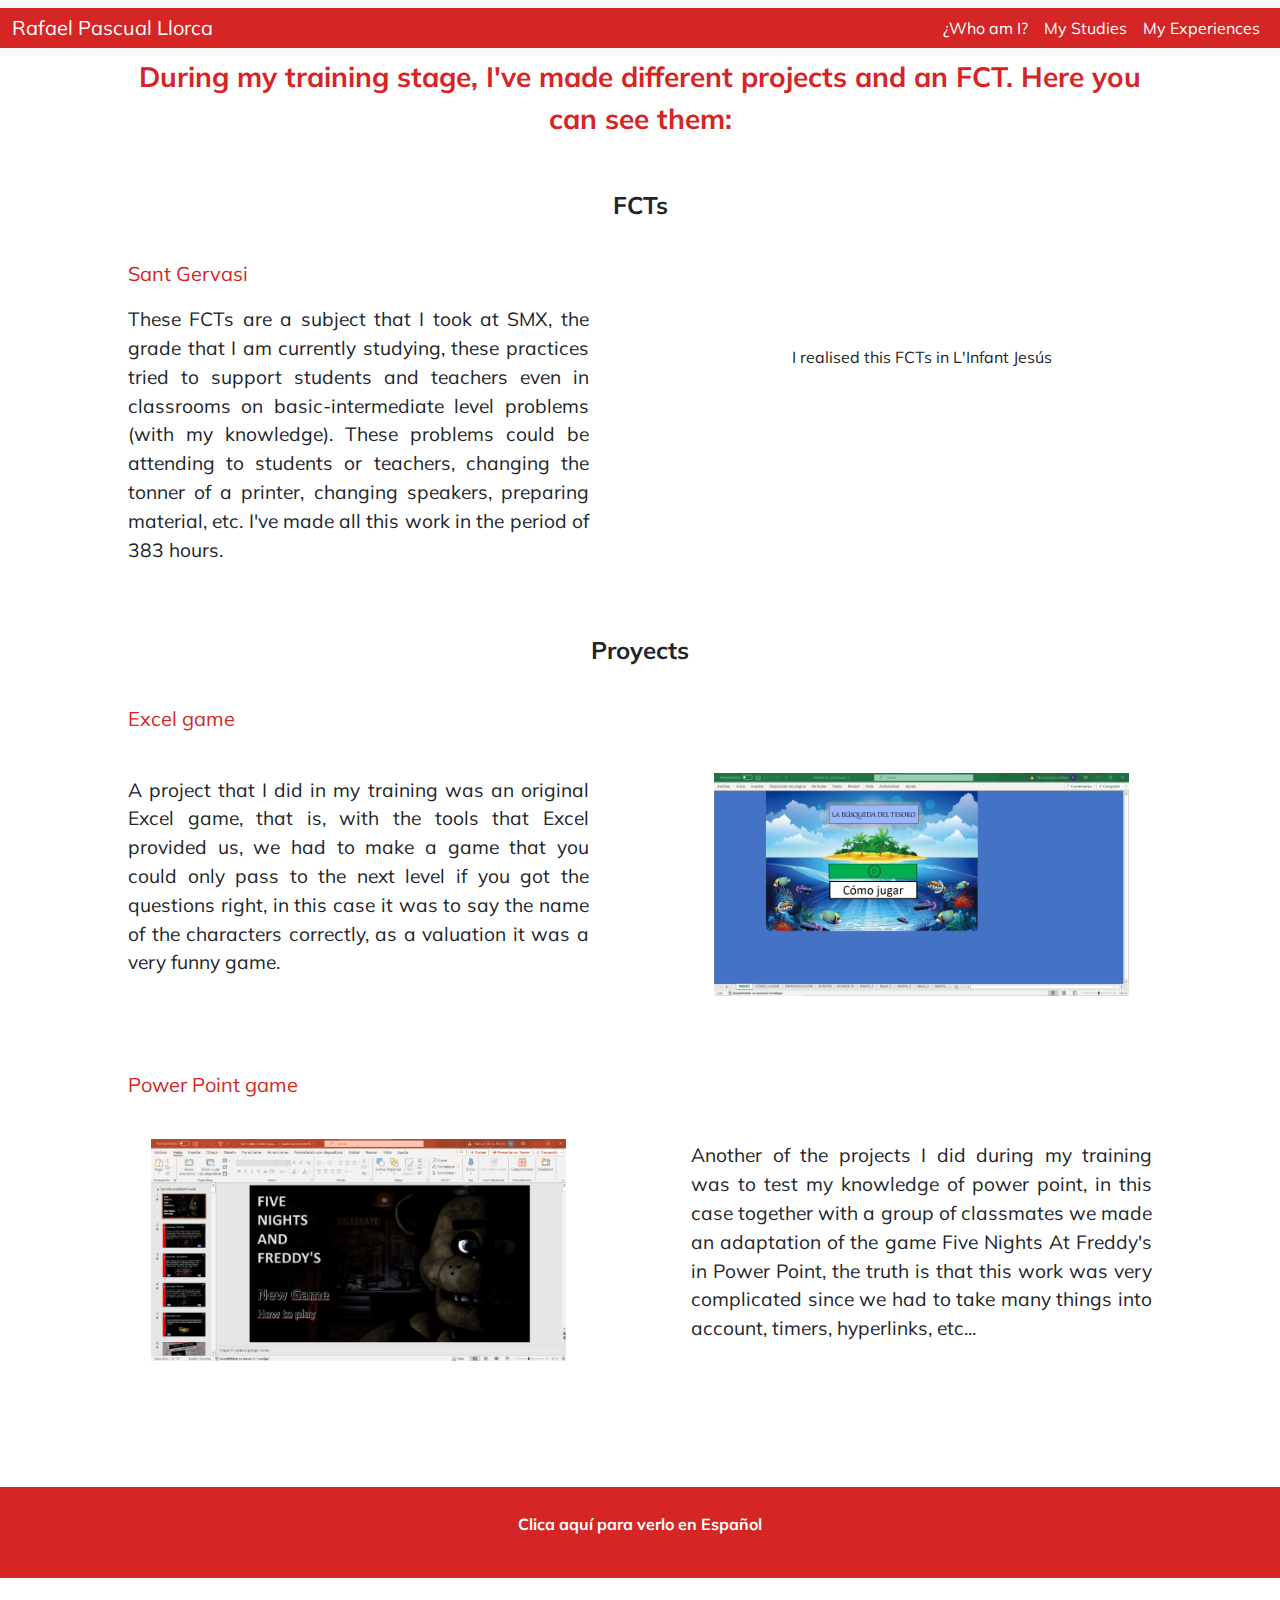
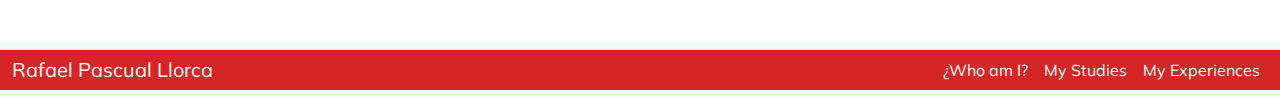
<file: view/en/experience.html>
<!DOCTYPE html>
<html lang="en">
<head>
    <meta charset="UTF-8">
    <meta name="viewport" content="width=device-width, initial-scale=1.0">
    <title>Experiences</title>
    <link href="https://cdn.jsdelivr.net/npm/bootstrap@5.3.3/dist/css/bootstrap.min.css" rel="stylesheet" integrity="sha384-QWTKZyjpPEjISv5WaRU9OFeRpok6YctnYmDr5pNlyT2bRjXh0JMhjY6hW+ALEwIH" crossorigin="anonymous">
    <link rel="stylesheet" href="../../css/estils.css">
    <link rel="icon" href="../../img/imatge_1.png">
</head>
<body>
    <script src="https://cdn.jsdelivr.net/npm/bootstrap@5.3.3/dist/js/bootstrap.bundle.min.js" integrity="sha384-YvpcrYf0tY3lHB60NNkmXc5s9fDVZLESaAA55NDzOxhy9GkcIdslK1eN7N6jIeHz" crossorigin="anonymous"></script>
    <section class="navegacion">
        <nav class="navbar navbar-expand-lg bg-body-tertiary">
            <div class="container-fluid" id="navegacion">
              <a class="navbar-brand" href="../en/index_en.html" id="rafa">Rafael Pascual Llorca</a>
              <button class="navbar-toggler" type="button" data-bs-toggle="collapse" data-bs-target="#navbarNavAltMarkup" aria-controls="navbarNavAltMarkup" aria-expanded="false" aria-label="Toggle navigation">
                <span class="navbar-toggler-icon"></span>
              </button>
              <div id="navegacion_secundaria">
                <div class="collapse navbar-collapse" id="navbarNavAltMarkup">
                    <div class="navbar-nav">
                      <a class="nav-link active" aria-current="page" href="../en/index_en.html" id="inicio">¿Who am I?</a>
                      <a class="nav-link" href="../../view/en/education.html" id="estudios">My Studies</a>
                      <a class="nav-link" href="../../view/en/experience.html" id="experiencia">My Experiences</a>
                    </div>
                </div>
              </div>
            </div>
        </nav>
    </section>
    <section class="estudios">
        <p class="introestudios"><strong>During my training stage, I've made different projects and an FCT. Here you can see them:</strong></p>          <div class="academicos">
            <p class="cursos"><strong>FCTs</strong></p>
            <p class="cursos_2">Sant Gervasi</p>
            <div class="smx">
            <div class="smx_1">
                <p>These FCTs are a subject that I took at SMX, the grade that I am currently studying, these practices tried to support students and teachers even in classrooms on basic-intermediate level problems (with my knowledge). These problems could be attending to students or teachers, changing the tonner of a printer, changing speakers, preparing material, etc. I've made all this work in the period of 383 hours.</p>
            </div>
              <div class="smx_2">
                <p>I realised this FCTs in L'Infant Jesús</p>
                <div>
                    <iframe src="https://www.google.com/maps/embed?pb=!1m18!1m12!1m3!1d2992.9537312540047!2d2.1470491758073367!3d41.396811171298665!2m3!1f0!2f0!3f0!3m2!1i1024!2i768!4f13.1!3m3!1m2!1s0x12a4a29ebbc0255f%3A0xed736df3f5ec3ccd!2sJesu%C3%AFtes%20Sant%20Gervasi%20-%20Infant%20Jes%C3%BAs!5e0!3m2!1sca!2ses!4v1714667838619!5m2!1sca!2ses" style="border:0;" allowfullscreen="" loading="lazy" referrerpolicy="no-referrer-when-downgrade" class="mapsjoan23"></iframe>
                </div>
              </div>
            </div>
          </div>
          <div class="complementarios">
            <p class="cursos"><strong>Proyects</strong></p>
            <p class="cursos_2">Excel game</p>
            <div class="infografia">
              <div class="infografia_1">
                <p>A project that I did in my training was an original Excel game, that is, with the tools that Excel provided us, we had to make a game that you could only pass to the next level if you got the questions right, in this case it was to say the name of the characters correctly, as a valuation it was a very funny game. </p>
              </div>
              <div class="infografia_2">
                <div class="cibernaruim">
                  <img src="../../img/imatge_6.png" alt="No disponible" class="imgciber">
                </div>
              </div>
            </div>
          </div>
          <p class="cursos_2">Power Point game</p>
          <div class="gimp">
            <div class="gimp_1">
              <div class="cibernaruim">
                <img src="../../img/imatge_5.png" alt="No disponible" class="imgciber">
              </div>
            </div>
            <div class="gimp_2">
              <p>Another of the projects I did during my training was to test my knowledge of power point, in this case together with a group of classmates we made an adaptation of the game Five Nights At Freddy's in Power Point, the truth is that this work was very complicated since we had to take many things into account, timers, hyperlinks, etc...</p>
            </div>
          </div>
    </section>
    <section class="fondorojo">
        <a href="../experiencia.html" class="link"><strong>Clica aquí para verlo en Español</p></strong></a> 
    </section>
    <footer class="navegacion">
      <nav class="navbar navbar-expand-lg bg-body-tertiary">
          <div class="container-fluid" id="navegacion">
            <a class="navbar-brand" href="../en/index_en.html" id="rafa">Rafael Pascual Llorca</a>
            <button class="navbar-toggler" type="button" data-bs-toggle="collapse" data-bs-target="#navbarNavAltMarkup" aria-controls="navbarNavAltMarkup" aria-expanded="false" aria-label="Toggle navigation">
              <span class="navbar-toggler-icon"></span>
            </button>
            <div id="navegacion_secundaria">
              <div class="collapse navbar-collapse" id="navbarNavAltMarkup">
                  <div class="navbar-nav">
                    <a class="nav-link active" aria-current="page" href="../en/index_en.html" id="inicio">¿Who am I?</a>
                    <a class="nav-link" href="../../view/en/education.html" id="estudios">My Studies</a>
                    <a class="nav-link" href="../../view/en/experience.html" id="experiencia">My Experiences</a>
                  </div>
              </div>
            </div>
          </div>
      </nav>
    </footer>
</body>
</html>
</file>
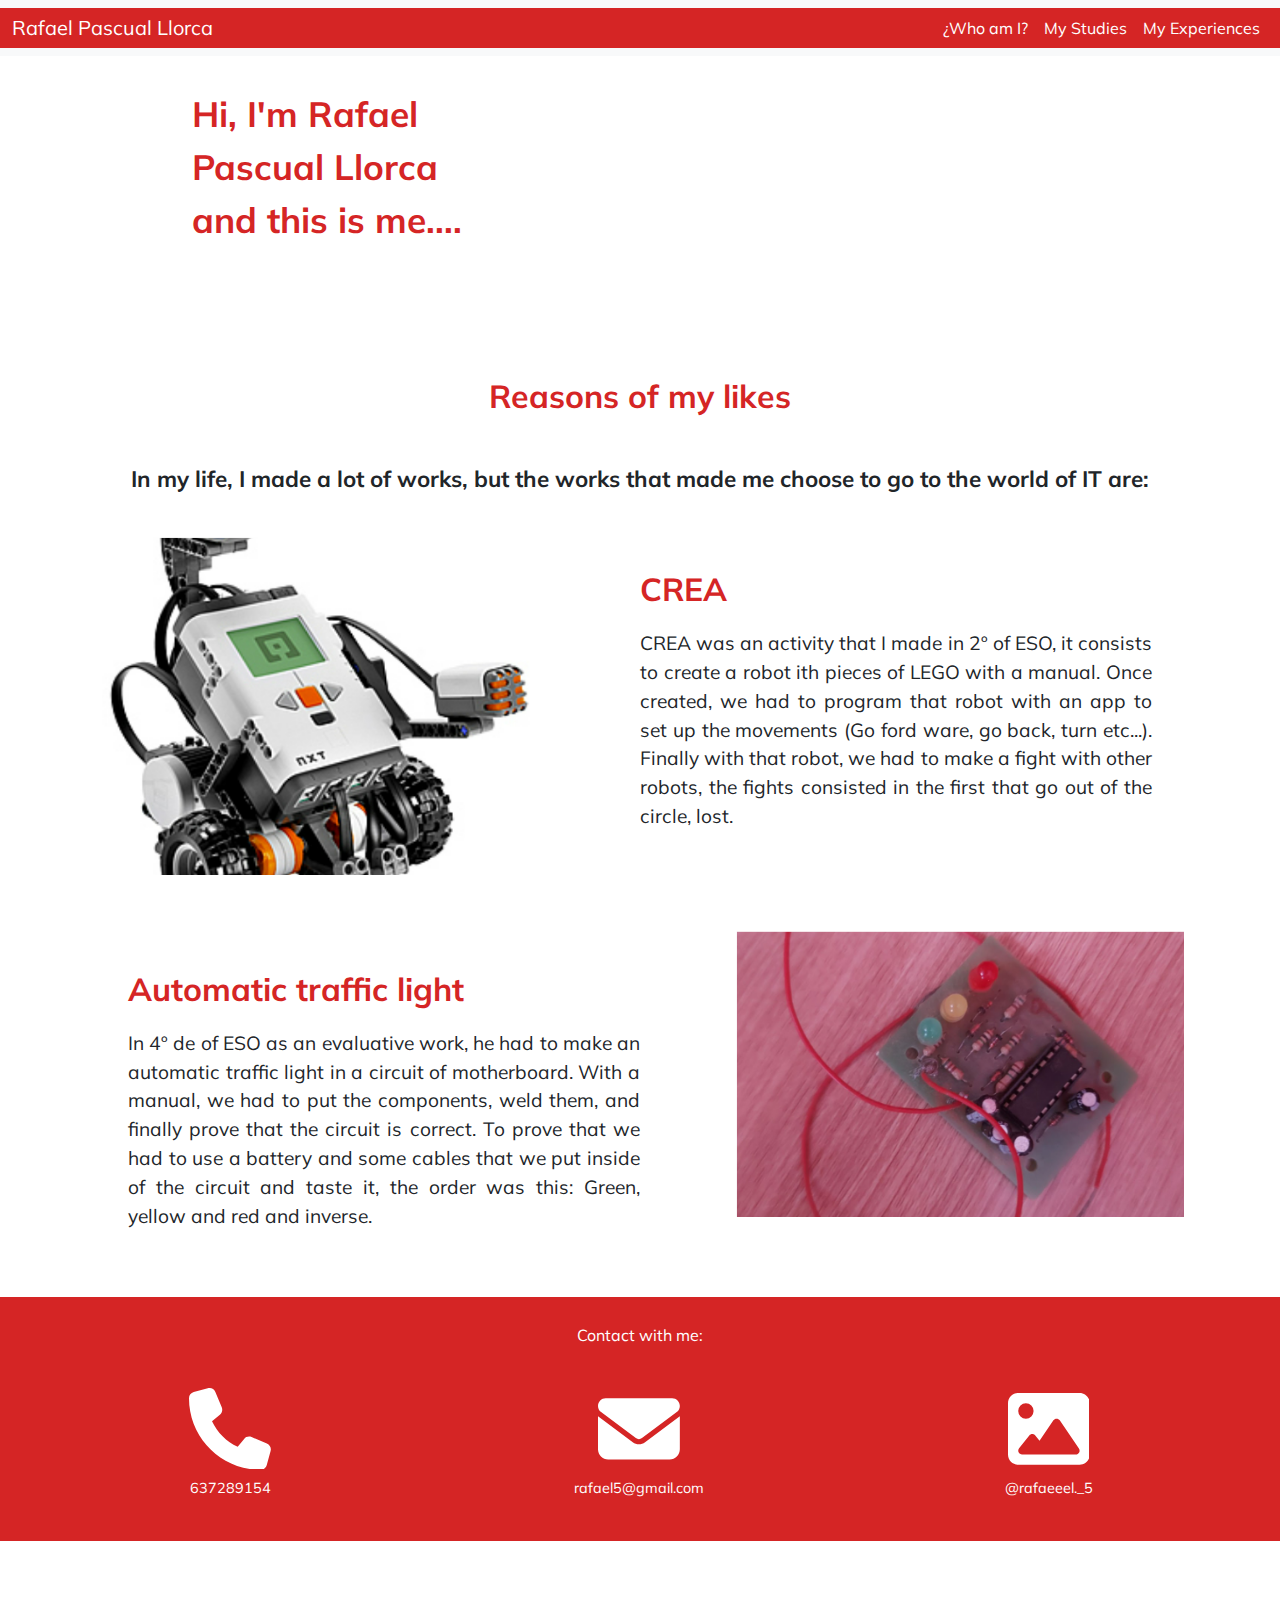
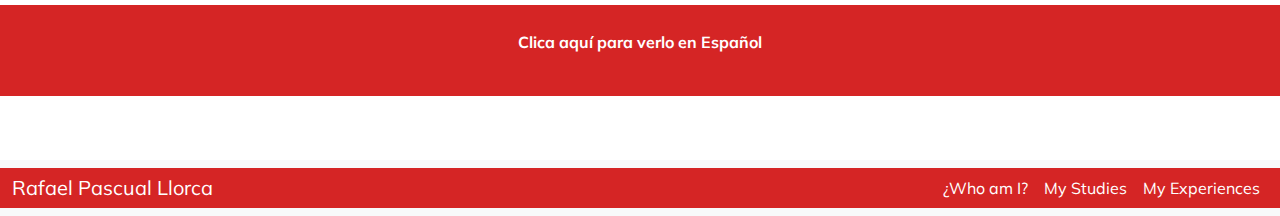
<file: view/en/index_en.html>
<!DOCTYPE html>
<html lang="en">
<head>
    <meta charset="UTF-8">
    <meta name="viewport" content="width=device-width, initial-scale=1.0">
    <title>Rafael Pascual Llorca</title>
    <link href="https://cdn.jsdelivr.net/npm/bootstrap@5.3.3/dist/css/bootstrap.min.css" rel="stylesheet" integrity="sha384-QWTKZyjpPEjISv5WaRU9OFeRpok6YctnYmDr5pNlyT2bRjXh0JMhjY6hW+ALEwIH" crossorigin="anonymous">
    <link rel="stylesheet" href="../../css/estils.css">
    <link rel="icon" href="../../img/imatge_1.png">
</head>
<body>
    <script src="https://cdn.jsdelivr.net/npm/bootstrap@5.3.3/dist/js/bootstrap.bundle.min.js" integrity="sha384-YvpcrYf0tY3lHB60NNkmXc5s9fDVZLESaAA55NDzOxhy9GkcIdslK1eN7N6jIeHz" crossorigin="anonymous"></script>
    <section class="navegacion">
        <nav class="navbar navbar-expand-lg bg-body-tertiary">
            <div class="container-fluid" id="navegacion">
              <a class="navbar-brand" href="./index_en.html" id="rafa">Rafael Pascual Llorca</a>
              <button class="navbar-toggler" type="button" data-bs-toggle="collapse" data-bs-target="#navbarNavAltMarkup" aria-controls="navbarNavAltMarkup" aria-expanded="false" aria-label="Toggle navigation">
                <span class="navbar-toggler-icon"></span>
              </button>
              <div id="navegacion_secundaria">
                <div class="collapse navbar-collapse" id="navbarNavAltMarkup">
                    <div class="navbar-nav">
                      <a class="nav-link active" aria-current="page" href="../en/index_en.html" id="inicio">¿Who am I?</a>
                      <a class="nav-link" href="../../view/en/education.html" id="estudios">My Studies</a>
                      <a class="nav-link" href="../../view/en/experience.html" id="experiencia">My Experiences</a>
                    </div>
                </div>
              </div>
            </div>
        </nav>
    </section>
    <section class="introduccion">
        <div class="intro_1">
            <p class="soyrafa"><strong>Hi, I'm Rafael Pascual Llorca and this is me....</strong></p>
        </div>
        <div class="intro_2">
            <iframe width="889" height="500" src="https://www.youtube.com/embed/qLEdu6blpiw" title="Presentation video" frameborder="0" allow="accelerometer; autoplay; clipboard-write; encrypted-media; gyroscope; picture-in-picture; web-share" referrerpolicy="strict-origin-when-cross-origin" allowfullscreen class="video"></iframe>
        </div>
    </section>
    <section class="gustos">
        <p class="titulo"><strong>Reasons of my likes</strong></p>
        <p class="descripcion"><strong>In my life, I made a lot of works, but the works that made me choose to go to the world of IT are:</strong></p>
        <div class="flex">
            <article class="gustos_1">
                <img src="../../img/imatge_2.png" alt="Imagen no disponible" class="imagen">
            </article>
            <article class="gustos_2">
                <p class="titgustos"><strong>CREA</strong></p>
                <p class="txtgustos">CREA was an activity that I made in 2º of ESO, it consists to create a robot ith pieces of LEGO with a manual. Once created, we had to program that robot with an app to set up the movements (Go ford ware, go back, turn etc...). Finally with that robot, we had to make a fight with other robots, the fights consisted in the first that go out of the circle, lost.</p>
            </article>
        </div>
        <div class="flexup">
            <article class="gustos_3">
                <p class="titgustos"><strong>Automatic traffic light</strong></p>
                <p class="txtgustos">In 4º de of ESO as an evaluative work, he had to make an automatic traffic light in a circuit of motherboard. With a manual, we had to put the components, weld them, and finally prove that the circuit is correct. To prove that we had to use a battery and some cables that we put inside of the circuit and taste it, the order was this: Green, yellow and red and inverse.</p>
            </article>
            <article class="gustos_4">
                <img src="../../img/imatge_3.png" alt="Imagen no disponible" class="imagen">
            </article>
        </div>
    </section>
    <section class="fondorojo">
        <p class="txtblanc">Contact with me:</p>
        <div class="contacto">
            <div class="cnt">
                <div class="cnt_1">
                    <svg xmlns="http://www.w3.org/2000/svg" viewBox="0 0 512 512" class="icono"><!--!Font Awesome Free 6.5.2 by @fontawesome - https://fontawesome.com License - https://fontawesome.com/license/free Copyright 2024 Fonticons, Inc.--><path fill="#ffffff" d="M164.9 24.6c-7.7-18.6-28-28.5-47.4-23.2l-88 24C12.1 30.2 0 46 0 64C0 311.4 200.6 512 448 512c18 0 33.8-12.1 38.6-29.5l24-88c5.3-19.4-4.6-39.7-23.2-47.4l-96-40c-16.3-6.8-35.2-2.1-46.3 11.6L304.7 368C234.3 334.7 177.3 277.7 144 207.3L193.3 167c13.7-11.2 18.4-30 11.6-46.3l-40-96z"/></svg>
                </div>
                <div class="cnt_2">
                    <p>637289154</p>
                </div>
            </div>
            <div class="cnt">
                <div class="cnt_1">
                    <svg xmlns="http://www.w3.org/2000/svg" viewBox="0 0 512 512" class="icono"><!--!Font Awesome Free 6.5.2 by @fontawesome - https://fontawesome.com License - https://fontawesome.com/license/free Copyright 2024 Fonticons, Inc.--><path fill="#ffffff" d="M48 64C21.5 64 0 85.5 0 112c0 15.1 7.1 29.3 19.2 38.4L236.8 313.6c11.4 8.5 27 8.5 38.4 0L492.8 150.4c12.1-9.1 19.2-23.3 19.2-38.4c0-26.5-21.5-48-48-48H48zM0 176V384c0 35.3 28.7 64 64 64H448c35.3 0 64-28.7 64-64V176L294.4 339.2c-22.8 17.1-54 17.1-76.8 0L0 176z"/></svg>
                </div>
                <div class="cnt_2">
                    <p>rafael5@gmail.com</p>
                </div>
            </div>
            <div class="cnt">
                <div class="cnt_1">
                    <svg xmlns="http://www.w3.org/2000/svg" viewBox="0 0 512 512" class="icono"><!--!Font Awesome Free 6.5.2 by @fontawesome - https://fontawesome.com License - https://fontawesome.com/license/free Copyright 2024 Fonticons, Inc.--><path fill="#ffffff" d="M0 96C0 60.7 28.7 32 64 32H448c35.3 0 64 28.7 64 64V416c0 35.3-28.7 64-64 64H64c-35.3 0-64-28.7-64-64V96zM323.8 202.5c-4.5-6.6-11.9-10.5-19.8-10.5s-15.4 3.9-19.8 10.5l-87 127.6L170.7 297c-4.6-5.7-11.5-9-18.7-9s-14.2 3.3-18.7 9l-64 80c-5.8 7.2-6.9 17.1-2.9 25.4s12.4 13.6 21.6 13.6h96 32H424c8.9 0 17.1-4.9 21.2-12.8s3.6-17.4-1.4-24.7l-120-176zM112 192a48 48 0 1 0 0-96 48 48 0 1 0 0 96z"/></svg>
                </div>
                <div class="cnt_2">
                    <p>@rafaeeel._5</p>
                </div>
            </div>
        </div>
    </section>
    <section class="fondorojo">
        <a href="../../index.html" class="link"><strong><p>Clica aquí para verlo en Español</p></strong></a> 
    </section>
    <footer class="navegacion">
        <nav class="navbar navbar-expand-lg bg-body-tertiary">
            <div class="container-fluid" id="navegacion">
              <a class="navbar-brand" href="../index_en.html" id="rafa">Rafael Pascual Llorca</a>
              <button class="navbar-toggler" type="button" data-bs-toggle="collapse" data-bs-target="#navbarNavAltMarkup" aria-controls="navbarNavAltMarkup" aria-expanded="false" aria-label="Toggle navigation">
                <span class="navbar-toggler-icon"></span>
              </button>
              <div id="navegacion_secundaria">
                <div class="collapse navbar-collapse" id="navbarNavAltMarkup">
                    <div class="navbar-nav">
                      <a class="nav-link active" aria-current="page" href="../en/index_en.html" id="inicio">¿Who am I?</a>
                      <a class="nav-link" href="../../view/en/education.html" id="estudios">My Studies</a>
                      <a class="nav-link" href="../../view/en/experience.html" id="experiencia">My Experiences</a>
                    </div>
                </div>
              </div>
            </div>
        </nav>
    </footer>
</body>
</html>
</file>
<file: css/estils.css>
@import url('https://fonts.googleapis.com/css2?family=Mulish:ital,wght@0,200..1000;1,200..1000&family=Roboto:ital,wght@0,100;0,300;0,400;0,500;0,700;0,900;1,100;1,300;1,400;1,500;1,700;1,900&display=swap');

* {
    font-family: "Mulish", sans-serif;
}

#navegacion {
    background-color: rgb(213, 37, 37);
}

#rafa, #inicio, #estudios, #experiencia {
    color: white;
}
.introduccion {
    display: flex;
    padding-bottom: 5%;
}

.soyrafa {
    color: rgb(213, 37, 37);
    font-size: 220%;
    padding-left: 30%;
    padding-right: 20%;
    padding-top: 5%;
}

.video {
    width: 90%;
    height: 115%;
    padding-right: 10%;
    padding-top: 5%;
    padding-bottom: 10%;
}

.intro_1, .intro_2 {
    width: 50%;
}

.titulo {
    text-align: center;
    color: rgb(213, 37, 37);
    font-size: 200%;
}

.descripcion {
    padding-top: 2%;
    text-align: center;
    font-size: 140%;
}

.cnt {
    width: 33.3%
}

.contacto {
    display: flex;
}

.icono {
    width: 20%;
}

.cnt_2, .cnt_1 {
    width: 100%;
}

.txtblanc {
    color: white;
    padding-bottom: 2%;
    font-size: 100%;
}

.cnt_2 {
    padding-top: 2%;
    color: white;
    font-size: 90%;
}

.gustos_1, .gustos_2, .gustos_3, .gustos_4 {
    width: 50%;
    align-content: center;
}

.flex, .flexup {
    padding-top: 2%;
    display: flex;
}

.gustos_1, .gustos_4 {
    text-align: center;
}

.gustos_2 {
    display: block;
    padding-right: 10%;
}

.titgustos {
    color: rgb(213, 37, 37);
    font-size: 200%;
}

.txtgustos {
    font-size: 120%;
    text-align: justify;
}

.gustos_3 {
    display: block;
    padding-top: 5%;
    padding-left: 10%;
}

.imagen {
    width: 70%;
    align-content:  center;
}

.fondorojo {
    background-color: rgb(213, 37, 37) ;
    text-align: center;
    margin-top: 4%;
    padding: 2%;
    font-size: 100%;
    margin-bottom: 5%;
}

.maps {
    width: 100%;
}

.divimgcarrousel {
    width: 80%;
    padding-left: 20%;
    margin-top: 10%;
}

.divtexto {
    background-color: rgba(0, 0, 0, 0.538);
}

.link {
    color: white;
    text-decoration: none;

}

.estudios {
    margin-left: 10%;
    margin-right: 10%;
}

.introestudios {
    font-size: 175%;
    color: rgb(213, 37, 37);
    text-align: center;
    padding-bottom: 3%;
}

.cursos {
    font-size: 150%;
    text-align: center;
    padding-bottom: 2%;
}

.cursos_2 {
    font-size: 125%;
    color: rgb(213, 37, 37);
}

.smx, .eso, .infografia, .gimp {
    display: flex;
    padding-bottom: 5%;
}

.cibernaruim {
    width: 100%;
}

.mapsjoan23 {
    width: 100%;
}

.imgciber {
    width: 90%;
    margin: 5%;
}

.smx_1, .eso_1, .infografia_1, .gimp_1, .smx_2, .eso_2, .infografia_2, .gimp_2 {
    width: 50%;
    align-content:  center;
}
.smx_1, .eso_1, .infografia_1, .gimp_1 {
    margin-right: 5%;
}

.smx_2, .eso_2, .infografia_2, .gimp_2 {
    margin-left: 5%;
}

.smx_2, .eso_1, .infografia_2, .gimp_1 {
    text-align: center;
}

.smx_1, .eso_2, .infografia_1, .gimp_2 {
    text-align: justify;
    font-size: 120%;
}

@media screen and (max-width:800px ) {
    .soyrafa {
        font-size: 170%;
    }

    .titulo {
        font-size: 150%;
    }
    
    .descripcion {
        font-size: 100%;
    }

    .imagen {
        width: 80%;
        align-content:  center;
    }

    .titgustos {
        color: rgb(213, 37, 37);
        font-size: 130%;
    }
    
    .txtgustos, .smx_1, .eso_2, .infografia_1, .gimp_2 {
        font-size: 70%;
    }

    .introestudios {
        font-size: 140%;

    }
    
    .cursos {
        font-size: 120%;
    }

    .imgciber {
        width: 100%;
    }
    
}

@media screen and (max-width:500px ) {
    .introduccion, .flex, .flexup {
        display: block;
    }

    .intro_1, .intro_2 {
        width: 100%;
    }

    .intro_1 {
      text-align: center;
    }

    .soyrafa {
        font-size: 200%;
        text-align: center;
        padding-top: 5%;
        padding-left: 0%;
        padding-right: 0%;
    }

    .intro_2 {
        text-align: center;
        padding-right: 0%;
        padding-top: 0%;
    }

    .video {
        padding-right: 0%;
        padding-top: 0%;
    }

    .gustos_1, .gustos_2, .gustos_3, .gustos_4 {
        width: 100%;
    }

    .gustos_2 {
        padding-top: 5%;
        padding-right: 4%;
        padding-left: 4%;
        text-align: center;

    }

    .gustos_3 {
        padding-top: 5%;
        padding-right: 4%;
        padding-left: 4%;
        text-align: center;

    }

    .smx_1, .eso_1, .infografia_1, .gimp_1, .smx_2, .eso_2, .infografia_2, .gimp_2 {
        width: 100%;
    }

    .smx, .eso, .infografia, .gimp {
        display: block;
    }
    .smx_1, .eso_1, .infografia_1, .gimp_1 {
        margin-right: 2%;
    }
    
    .smx_2, .eso_2, .infografia_2, .gimp_2 {
        margin-left: 2%;
    }

    .titgustos {
        color: rgb(213, 37, 37);
        font-size: 150%;
    }
    
    .txtgustos, .smx_1, .eso_2, .infografia_1, .gimp_2 {
        font-size: 90%;
        text-align: justify;
    }

    .imgciber {
        width: 90%;
    }
}
</file>
